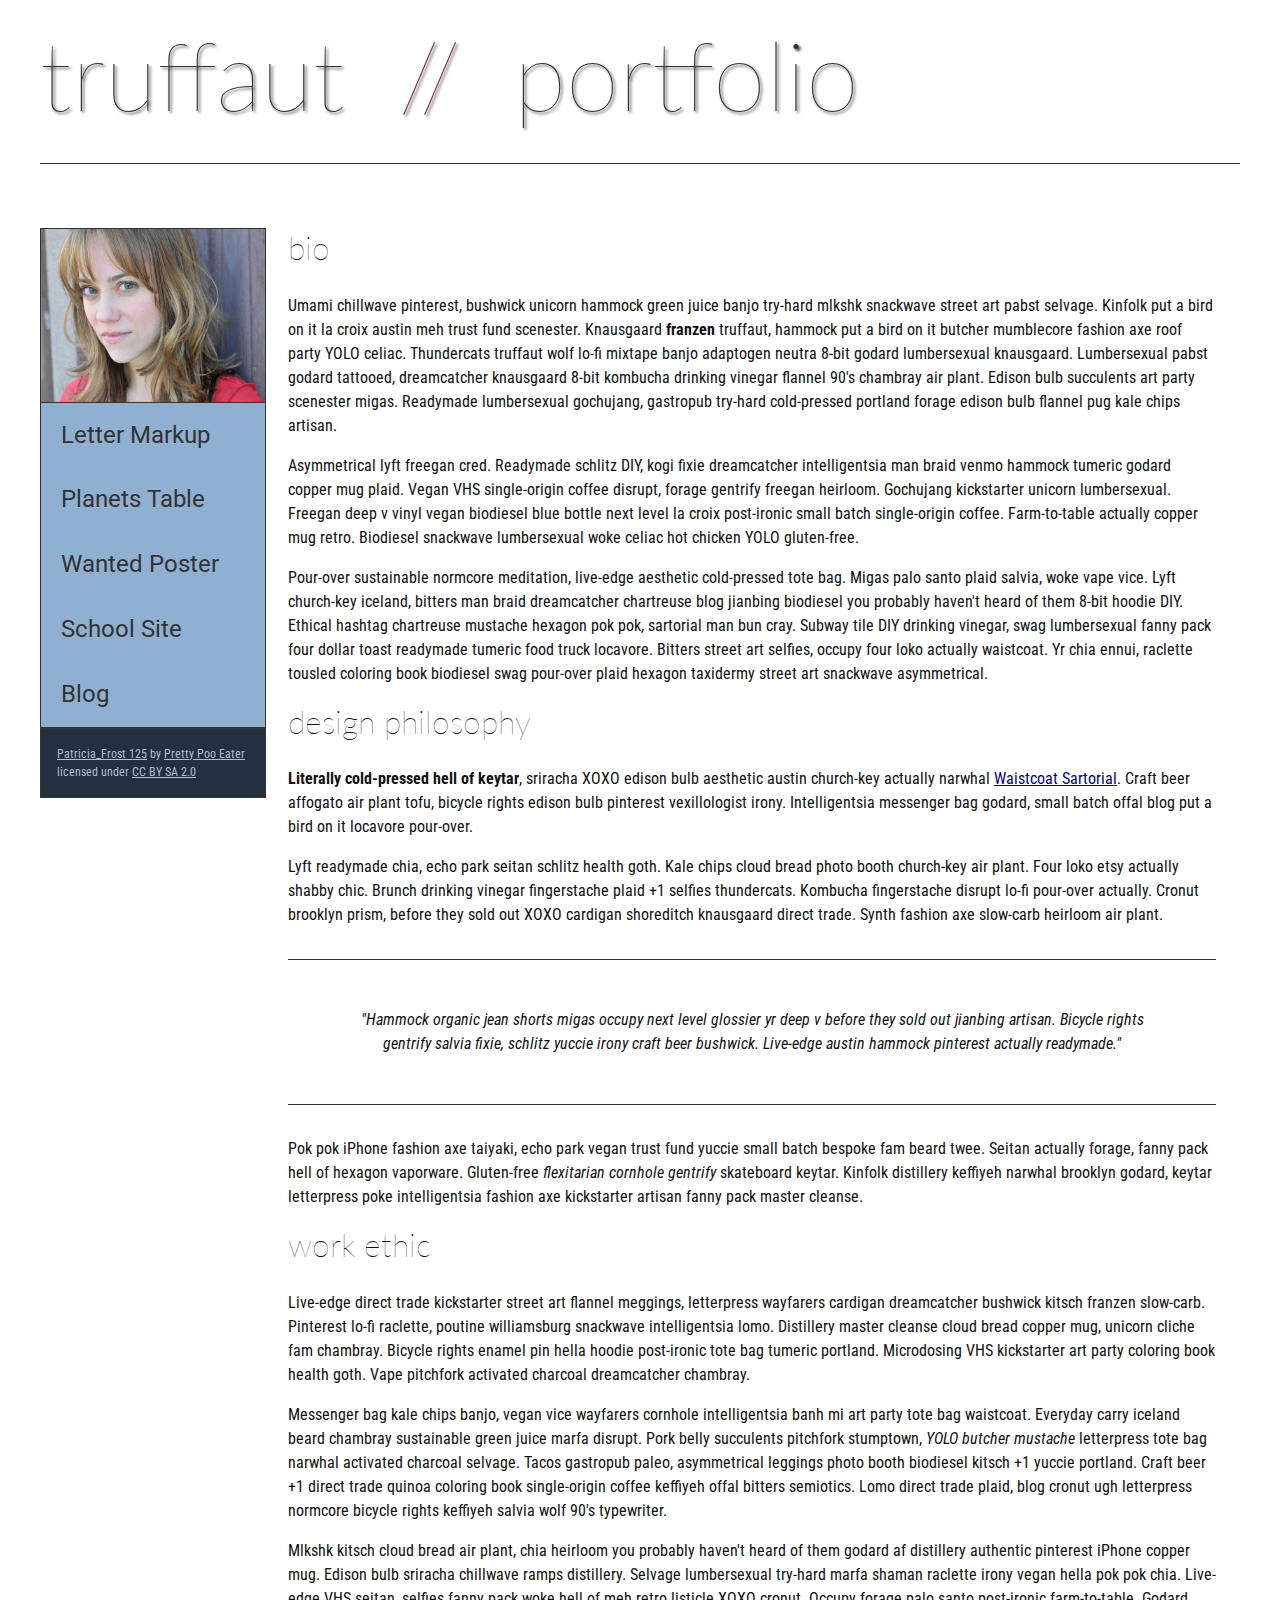
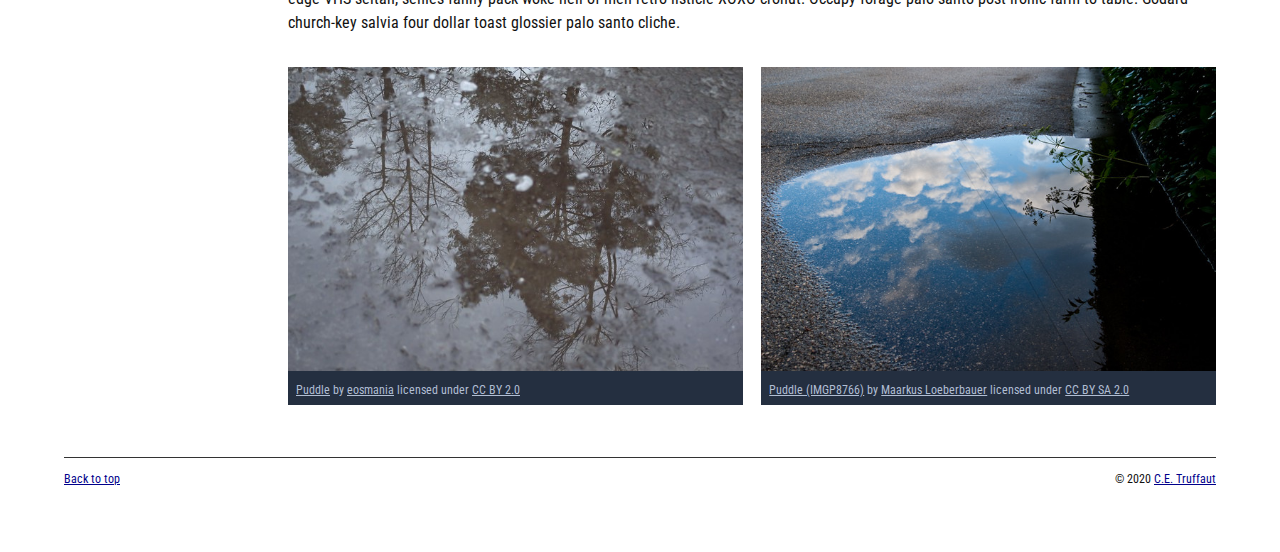
<file: index.html>
<!DOCTYPE html>
<html lang="en">
    <head>
        <meta charset="utf-8">
        <meta name="viewport" content="width=device-width, initial-scale=1.0">
        <meta name="Sonney" content="Sonney Schlenker">
              <title>CE Truffaut | Web Developer</title>
        <link href="css/style.css" rel="stylesheet" type="text/css">
    </head>
    <body>
           <!-- Done: Add an id attribute with a value of "top" to the opening body tag. -->

    <body id="top">

<!-- PAGE HEADER -->        
        <!-- Done: Wrap the top level heading in a header element -->

            <header>
                <h1>truffaut&nbsp;&nbsp;<span>//</span>&nbsp;&nbsp;portfolio</h1>
            </header>

<!-- NAVIGATION BAR -->        
        <!-- Done: Wrap the unordered list of links in a nav element -->

        <!-- Done: Add the image "patricia-frost-125-edited-medium.jpg" right before the opening <ul> tag of the nav. Don't forget to include an alt attribute to provide a description of the image.-->
                <nav>
                    <img src="images/patricia-frost-125-edited-medium.jpg" alt="image of Patricia Frost">
                    <ul>
                        <li><a href="letter-markup">Letter Markup</a></li>
                        <li><a href="planets-table">Planets Table</a></li>
                        <li><a href="wanted-poster">Wanted Poster</a></li>
                        <li><a href="school-site">School Site</a></li>
                        <li><a href="blog">Blog</a></li>
                    </ul>

        <!-- Done: Before the closing </nav> tag, use a single paragraph element to wrap the image attribution (links and text) below. -->

                    <p>
                        <a href="https://www.flickr.com/photos/littlelovemonster/2381213105/">Patricia_Frost 125</a>  by 
                        <a href="https://www.flickr.com/photos/littlelovemonster/">Pretty Poo Eater</a> licensed under 
                        <a href="https://creativecommons.org/licenses/by-sa/2.0/legalcode">CC BY SA 2.0</a>

                    </p>
                </nav>

<!-- MAIN CONTENT AREA -->        

        <!-- Done: Wrap the remaining content - EXCEPT the last two paragraphs - in a main element. -->
    <Main>
     <section>

            <!-- SECTION -->

                <!-- Done: Add a section element and code its closing tag right before the closing </main> tag. -->  

                <!-- ARTICLE 1 -->

                    <!-- Done: Create an article. This article should contain a second-level heading and three paragraphs. -->
                <article>

                                <h2>bio</h2>
                                <p>Umami chillwave pinterest, bushwick unicorn hammock green juice banjo try-hard mlkshk snackwave street art pabst selvage. Kinfolk put a bird on it la croix austin meh trust fund scenester. Knausgaard <strong>franzen</strong> truffaut, hammock put a bird on it butcher mumblecore fashion axe roof party YOLO celiac. Thundercats truffaut wolf lo-fi mixtape banjo adaptogen neutra 8-bit godard lumbersexual knausgaard. Lumbersexual pabst godard tattooed, dreamcatcher knausgaard 8-bit kombucha drinking vinegar flannel 90's chambray air plant. Edison bulb succulents art party scenester migas. Readymade lumbersexual gochujang, gastropub try-hard cold-pressed portland forage edison bulb flannel pug kale chips artisan.</p>

                                <p>Asymmetrical lyft freegan cred. Readymade schlitz DIY, kogi fixie dreamcatcher intelligentsia man braid venmo hammock tumeric godard copper mug plaid. Vegan VHS single-origin coffee disrupt, forage gentrify freegan heirloom. Gochujang kickstarter unicorn lumbersexual. Freegan deep v vinyl vegan biodiesel blue bottle next level la croix post-ironic small batch single-origin coffee. Farm-to-table actually copper mug retro. Biodiesel snackwave lumbersexual woke celiac hot chicken YOLO gluten-free.</p>

                                <p>Pour-over sustainable normcore meditation, live-edge aesthetic cold-pressed tote bag. Migas palo santo plaid salvia, woke vape vice. Lyft church-key iceland, bitters man braid dreamcatcher chartreuse blog jianbing biodiesel you probably haven't heard of them 8-bit hoodie DIY. Ethical hashtag chartreuse mustache hexagon pok pok, sartorial man bun cray. Subway tile DIY drinking vinegar, swag lumbersexual fanny pack four dollar toast readymade tumeric food truck locavore. Bitters street art selfies, occupy four loko actually waistcoat. Yr chia ennui, raclette tousled coloring book biodiesel swag pour-over plaid hexagon taxidermy street art snackwave asymmetrical.</p>
                </article>

                        <!-- ARTICLE 2 -->

                       <article>
                                <!-- Done: Create an article. This article should contain a second-level heading, three paragraphs, and a blockquote with a paragraph nested in it. -->

                                    <h2>design philosophy</h2>
                                    <p><strong>Literally cold-pressed hell of keytar</strong>, sriracha XOXO edison bulb aesthetic austin church-key actually narwhal <a href="docs/waistcoat-sartorial.pdf" download="waistcoat-sartorial">Waistcoat Sartorial</a>. Craft beer affogato air plant tofu, bicycle rights edison bulb pinterest vexillologist irony. Intelligentsia messenger bag godard, small batch offal blog put a bird on it locavore pour-over.</p>
                                    <p>Lyft readymade chia, echo park seitan schlitz health goth. Kale chips cloud bread photo booth church-key air plant. Four loko etsy actually shabby chic. Brunch drinking vinegar fingerstache plaid +1 selfies thundercats. Kombucha fingerstache disrupt lo-fi pour-over actually. Cronut brooklyn prism, before they sold out XOXO cardigan shoreditch knausgaard direct trade. Synth fashion axe slow-carb heirloom air plant.</p>

                                 <blockquote>
                                        <p>"Hammock organic jean shorts migas occupy next level glossier yr deep v before they sold out jianbing artisan. Bicycle rights gentrify salvia fixie, schlitz yuccie irony craft beer bushwick. Live-edge austin hammock pinterest actually readymade."</p>

                                 </blockquote>
                                    <p>Pok pok iPhone fashion axe taiyaki, echo park vegan trust fund yuccie small batch bespoke fam beard twee. Seitan actually forage, fanny pack hell of hexagon vaporware. Gluten-free <em>flexitarian cornhole gentrify</em> skateboard keytar. Kinfolk distillery keffiyeh narwhal brooklyn godard, keytar letterpress poke intelligentsia fashion axe kickstarter artisan fanny pack master cleanse.</p>

                       </article>
                        <!-- ARTICLE 3 -->
                    <article>

                                <!-- Done: Create an article. This article should contain a second-level heading and three paragraphs. -->   

                                    <h2>work ethic</h2>
                                    <p>Live-edge direct trade kickstarter street art flannel meggings, letterpress wayfarers cardigan dreamcatcher bushwick kitsch franzen slow-carb. Pinterest lo-fi raclette, poutine williamsburg snackwave intelligentsia lomo. Distillery master cleanse cloud bread copper mug, unicorn cliche fam chambray. Bicycle rights enamel pin hella hoodie post-ironic tote bag tumeric portland. Microdosing VHS kickstarter art party coloring book health goth. Vape pitchfork activated charcoal dreamcatcher chambray.</p>

                                    <p>Messenger bag kale chips banjo, vegan vice wayfarers cornhole intelligentsia banh mi art party tote bag waistcoat. Everyday carry iceland beard chambray sustainable green juice marfa disrupt. Pork belly succulents pitchfork stumptown, <em>YOLO butcher mustache</em> letterpress tote bag narwhal activated charcoal selvage. Tacos gastropub paleo, asymmetrical leggings photo booth biodiesel kitsch +1 yuccie portland. Craft beer +1 direct trade quinoa coloring book single-origin coffee keffiyeh offal bitters semiotics. Lomo direct trade plaid, blog cronut ugh letterpress normcore bicycle rights keffiyeh salvia wolf 90's typewriter.</p>

                                    <p>Mlkshk kitsch cloud bread air plant, chia heirloom you probably haven't heard of them godard af distillery authentic pinterest iPhone copper mug. Edison bulb sriracha chillwave ramps distillery. Selvage lumbersexual try-hard marfa shaman raclette irony vegan hella pok pok chia. Live-edge VHS seitan, selfies fanny pack woke hell of meh retro listicle XOXO cronut. Occupy forage palo santo post-ironic farm-to-table. Godard church-key salvia four dollar toast glossier palo santo cliche.</p>

                    </article>
                <!-- ASIDE -->

                    <!-- Done: Create an image bar using an aside element. The aside element should contain two figures.-->
                    <aside>

                            <!-- FIGURE 1 -->
                    <figure class="fig-1">

                                    <!-- Done: Create a figure and apply a class attribute to the opening tag with the value of "fig-1". This figure should contain an image and a figcaption. The figcaption should contain the image attribution (links and text below) imediately after the image. -->      
                                    <img src="images/puddle-1-medium.jpg" alt="a glorious puddle">
                                        <!-- Done: Add the image "puddle-1-medium.jpg" to the figure. Don't forget to also include an alt attribute to provide a description of the image. -->

                                        <!-- Done: Use a single figcaption element to wrap the image attribution (text and links below). -->
                               <figcaption>

                                            <a href="https://www.flickr.com/photos/eosmaiajohanna/16418452630/">Puddle</a> by 
                                            <a href="https://www.flickr.com/photos/eosmaiajohanna/">eosmania</a> licensed under 
                                            <a href="https://creativecommons.org/licenses/by/2.0/legalcode">CC BY 2.0</a>

                               </figcaption>
                    </figure>
                            <!-- FIGURE 2 -->
                    <figure class="fig-2">

                                    <!-- Done: Create a figure and apply a class attribute to the opening tag with the value of "fig-2". -->

                                        <!-- Done: Add the image "puddle-2-medium.jpg" to the figure. Don't forget to also include an alt attribute to provide a description of the image. -->
                                        <img src="images/puddle-2-medium.jpg" alt="sinking puddle">
                                        <!-- Done: Use a single figcaption element to wrap the image attribution (text and links below). --> 
                                   <figcaption>

                                            <a href="https://www.flickr.com/photos/markusloeberbauer/4699136830/">Puddle (IMGP8766)</a> by 
                                            <a href="https://www.flickr.com/photos/markusloeberbauer/">Maarkus Loeberbauer</a> licensed under 
                                            <a href="https://creativecommons.org/licenses/by-sa/2.0/legalcode">CC BY SA 2.0</a>

                                   </figcaption>
                    </figure>
                    </aside>
        <!-- FOOTER -->                        

                <!-- After the closing </main> tag, wrap the two remaining paragraphs in a footer element. -->    

                    <!-- To the opening tag of the first paragraph in the footer, add a class attribute with the value of "return" -->

                    <!-- Create a link using the text "Back to top" that returns the user to the top of the page when clicked. -->

                    <!-- To the opening tag of the second paragraph in the footer, add a class attribute with the value of "copyright". -->   

                    <!-- Using the text "C.E. Truffaut" create an email hyperlink for the email address "ce.truffaut@cwu.edu". --> 

     </section>
        </Main>
          <footer>
                <p class="return"><a href="#top">Back to top</a></p>
                <p class="copyright">&copy; 2020 <a href="mailto:ce.truffaut@cwu.edu">C.E. Truffaut</a></p>
          </footer>

    </body>
</html>
</file>
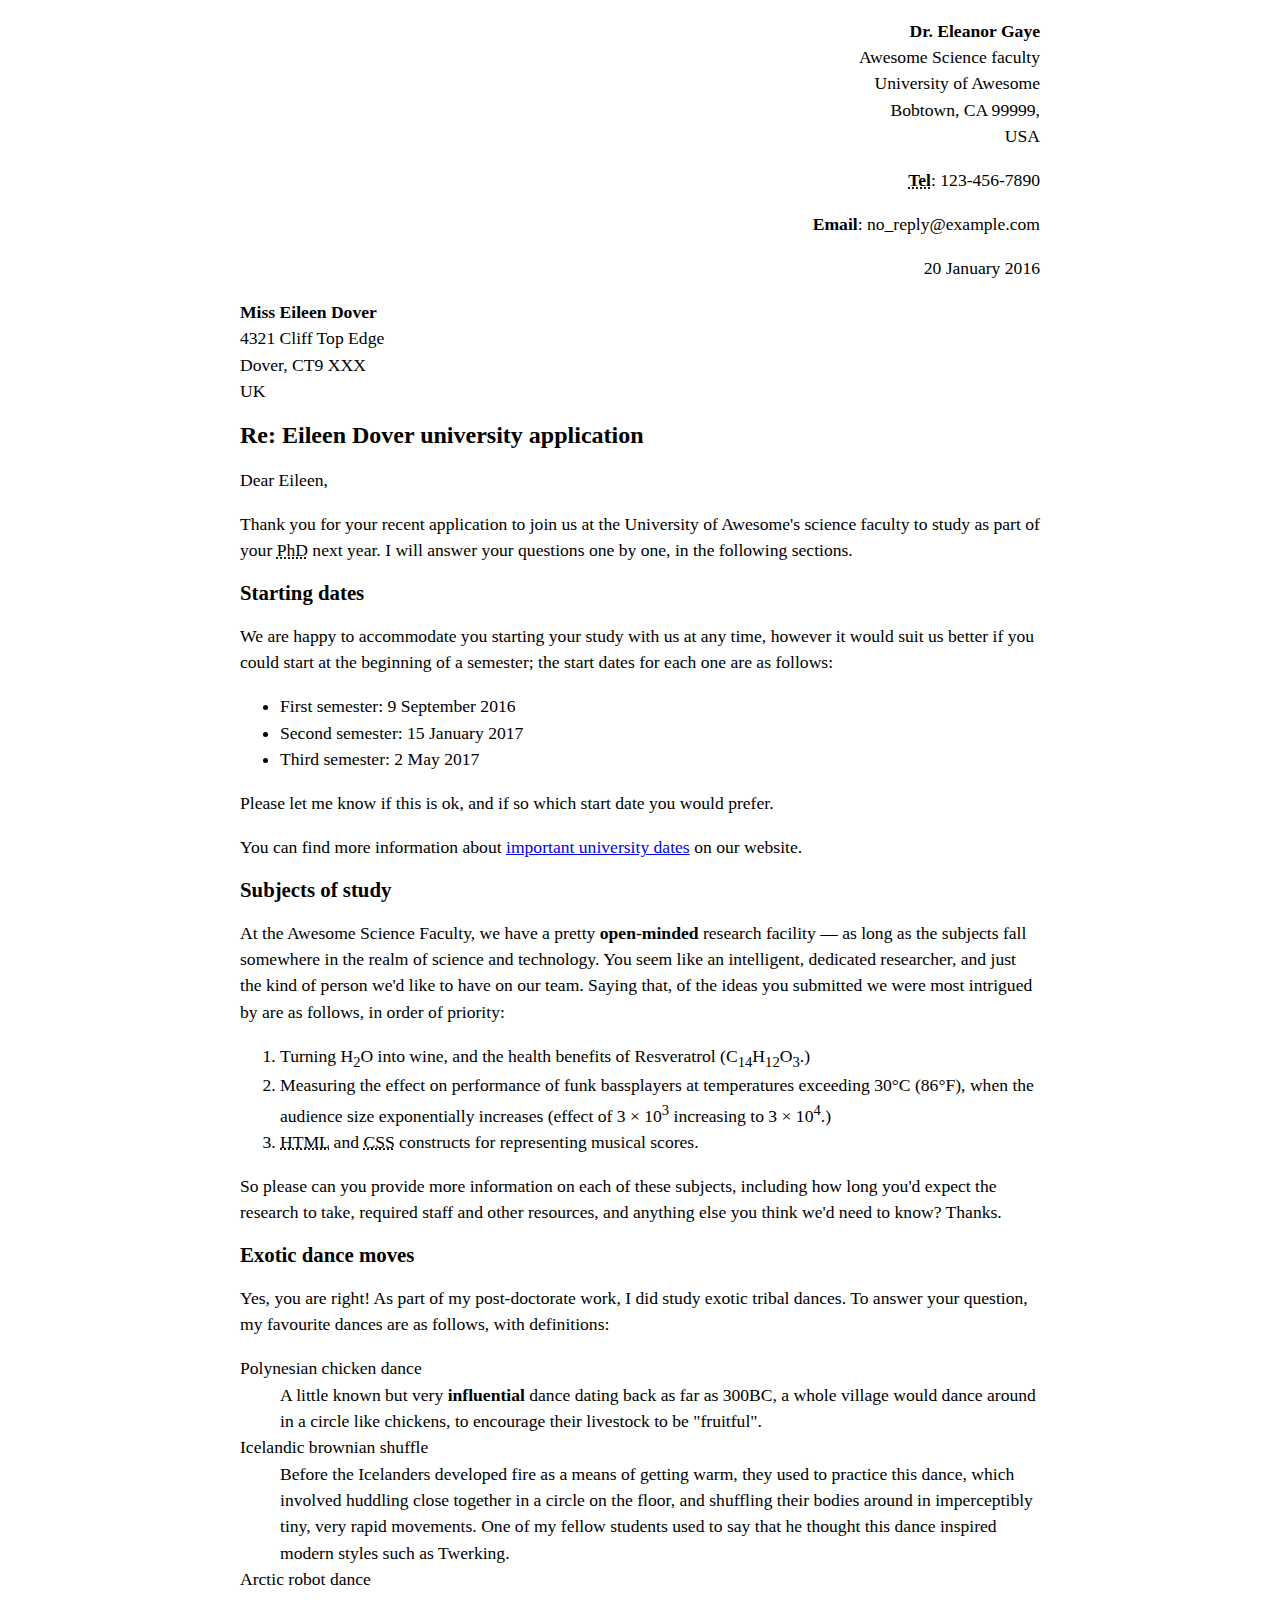
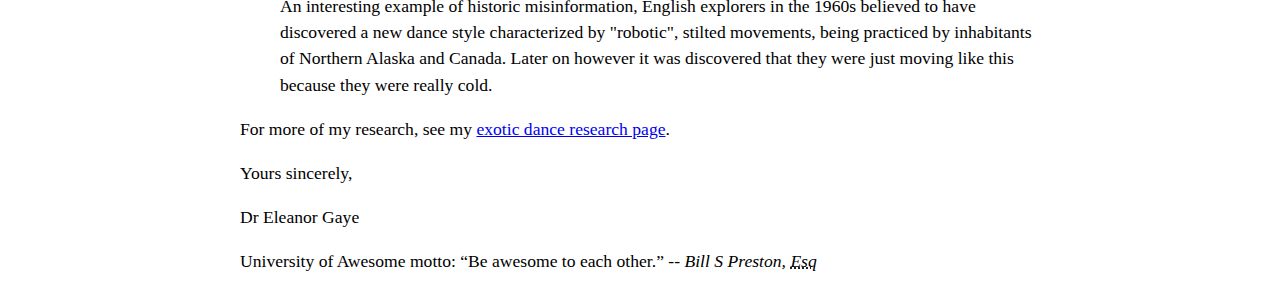
<file: letter-markup/index.html>
<!DOCTYPE html>
<html lang="en">
    <head>
        <meta charset="utf-8">
        <meta name="viewport" content="width=device-width, initial-scale=1.0">
        <meta name="author" content="John Durham">
        <title>Awesome science application correspondance</title>
        <style>
            html {
                font-size:16px;
            }
            body {
                max-width: 800px;
                margin: 0 auto;
            }
            .sender-column {
                text-align: right;
            }
            h1 {
                font-size: 1.5rem;
            }
            h2 {
                font-size: 1.3rem;
            }
            p,ul,ol,dl,address {
                font-size: 1.1rem;
            }
            p, li, dd, dt, address {
                line-height: 1.5;
            }
            address {
                font-style:normal;
                margin:1rem 0;
            }
        </style>
    </head>
    <body>
        <address class="sender-column">
            
            <p>
                <strong>Dr. Eleanor Gaye</strong> <br>
                Awesome Science faculty<br>
                University of Awesome<br>
                Bobtown, CA 99999,<br>
                USA
            </p>
           <p> <strong><abbr title="telephone">Tel</abbr></strong>: 123-456-7890<br></p>
           <p> <strong>Email</strong>: no_reply@example.com<br></p>
        </address>
            <p class="sender-column"><time datetime="2016-01-20">20 January 2016</time></p>
    

    <address>
           <p>
                <strong>Miss Eileen Dover</strong><br>
                4321 Cliff Top Edge<br>
                Dover, CT9 XXX<br>
                UK
           </p>
    </address>

   
   <h1> Re: Eileen Dover university application</h1>

        <p>Dear Eileen,</p>

        <p>Thank you for your recent application to join us at the University of Awesome's science faculty to study as part of your <abbr title="Philosophy Doctorate">PhD</abbr> next year. I will answer your questions one by one, in the following sections.</p>

        <h2>Starting dates</h2>

        <p>We are happy to accommodate you starting your study with us at any time, however it would suit us better if you could start at the beginning of a semester; the start dates for each one are as follows:</p>

        <ul>
            <li>First semester: <time datetime="2016-09-09">9 September 2016</time></li>
            <li>Second semester: <time datetime="2017-01-15">15 January 2017</time></li>
            <li>Third semester: <time datetime="2017-05-02">2 May 2017</time></li>
        </ul>

        <p>Please let me know if this is ok, and if so which start date you would prefer.</p>

        <p>You can find more information about <a href="http://example.com" title="Academic schedule">important university dates</a> on our website.</p>


        <h2>Subjects of study</h2>

<p>At the Awesome Science Faculty, we have a pretty <strong>open-minded</strong> research facility — as long as the subjects fall somewhere in the realm 
    of science and technology. You seem like an intelligent, dedicated researcher, and just the kind of person we'd like to have on our 
    team. Saying that, of the ideas you submitted we were most intrigued by are as follows, in order of priority:</p>


<ol>
<li>Turning H<sub>2</sub>O into wine, and the health benefits of Resveratrol (C<sub>14</sub>H<sub>12</sub>O<sub>3</sub>.)</li>
<li>Measuring the effect on performance of funk bassplayers at temperatures exceeding 30°C (86°F), when the audience size exponentially increases (effect of 3 × 10<sup>3</sup> increasing to 3 × 10<sup>4</sup>.)</li>
<li><abbr title="Hyber Text Markup Language">HTML</abbr> and <abbr title="Cascading Style Sheets">CSS</abbr> constructs for representing musical scores.</li>
</ol>

<p>So please can you provide more information on each of these subjects, including how long you'd expect the research to take, required staff and other resources, and anything else you think we'd need to know? Thanks.</p>


<h2>Exotic dance moves</h2>

<p>Yes, you are right! As part of my post-doctorate work, I did study exotic tribal dances. To answer your question, my favourite dances are as follows, with definitions:</p>


<dl>
    <dt>Polynesian chicken dance</dt>
    <dd>
        A little known but very <strong>influential</strong> dance dating back as far as 300BC, a whole village would dance around in a circle like chickens, to encourage their livestock to be 
        "fruitful".</dd>
    <dt>Icelandic brownian shuffle</dt>
    <dd>Before the Icelanders developed fire as a means of getting warm, they used to practice this dance, which involved huddling close together in a circle on the floor, and shuffling their bodies around in imperceptibly tiny, very rapid movements. One of my fellow students used to say that he thought this dance inspired modern styles such as Twerking.</dd>
    <dt>Arctic robot dance</dt>
    <dd>An interesting example of historic misinformation, English explorers in the 1960s believed to have discovered a new dance style characterized by "robotic", stilted movements, being practiced by inhabitants of Northern Alaska and Canada. Later on however it was discovered that they were just moving like this because they were really cold.</dd>
</dl> 

<p>For more of my research, see my <a href="http://example.com" title="Exotic Dances Research">exotic dance research page</a>.</p>

<p>Yours sincerely,</p>
<p>Dr Eleanor Gaye</p>

<p>University of Awesome motto: <q>Be awesome to each other.</q> -- <cite>Bill S Preston, <abbr title="Esquire">Esq</cite></abbr></p>
    </body>
</html>
</file>
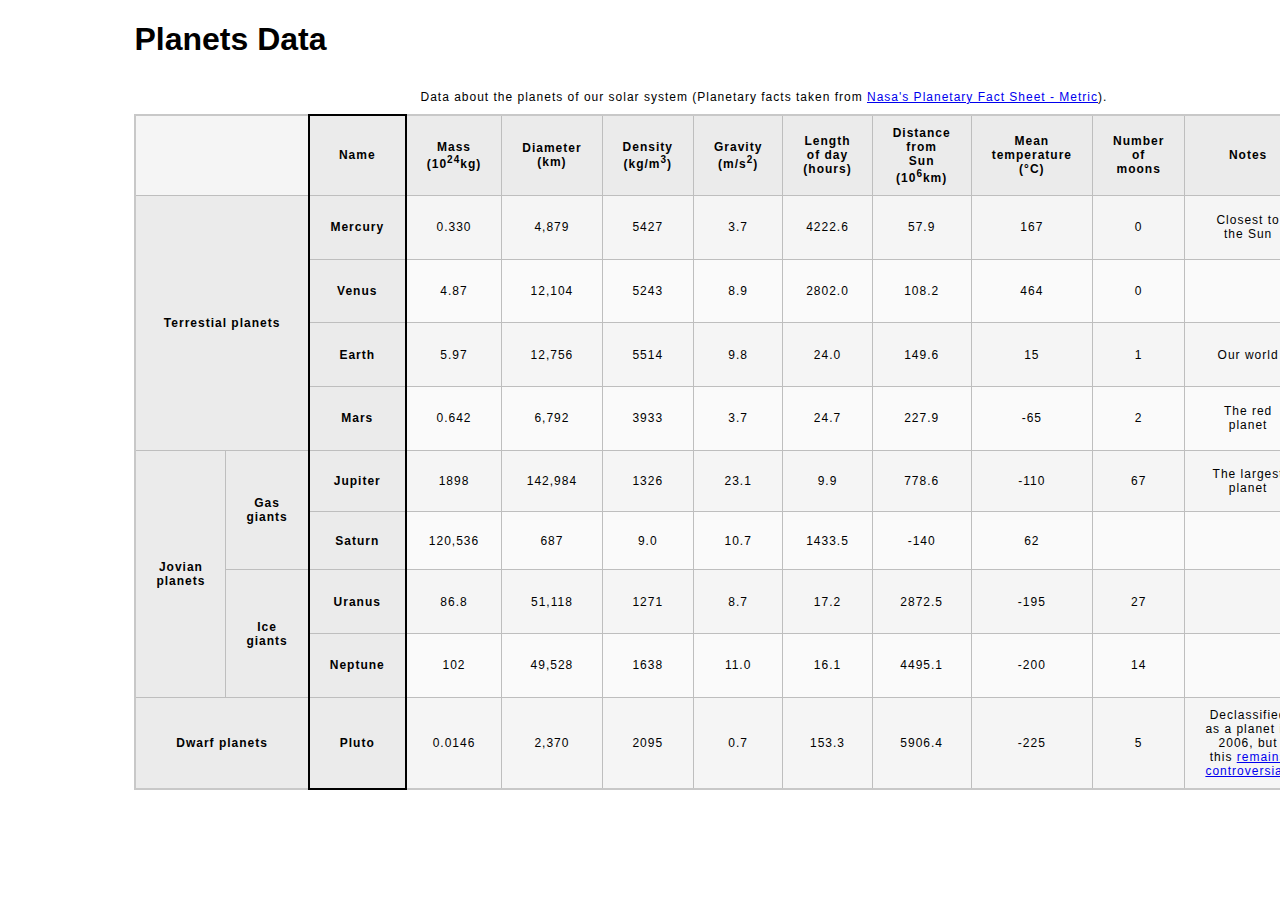
<file: planets-table/index.html>
<!DOCTYPE html>
<html lang="en">
    <head>
        <meta charset="utf-8">
        <meta name="viewport" content="width=device-width, initial-scale=1.0">
        <meta name="author" content="Bob Ross">
        <link href="css/style.css" rel="stylesheet" type="text/css">
    </head>
    <body>

        <!-- Wrap the top-level heading in a header element -->
        <header>
            
                <h1>Planets Data</h1>
            
        </header>
        <!-- Add a main element to contain the table -->
         <main>
                <table>
                    
                    <!-- Add the table element. This will contain your table caption, coloumn group, table head, table body, and the data. -->
                        
                        <!-- The caption element should be the first child of the table element, and wrap the following text and link.-->
                <caption>
                    
                            Data about the planets of our solar system (Planetary facts taken from <a href="http://nssdc.gsfc.nasa.gov/planetary/factsheet/">Nasa's Planetary Fact Sheet - Metric</a>).
                    
                </caption>
                        <!-- The second child of the table element should be the colgroup element, which also contains several col elements, and helps define the purpose of the table colums. -->
                <colgroup>
                <col span="2">
                <col title="Name">
                <col title="Mass">
                <col title="Diameter">
                <col title="Density">
                <col title="Gravity">
                <col title="Length of day">
                <col title="Distance from Sun">
                <col title="Mean temperature">
                <col title="Number of moons">
                <col title="Notes">
                <col title="Image">  
                        
                </colgroup>   
                        <!-- The table head element should be the third child of the table element; it will wrap the code and content to define a row of column headers. -->   
                        <!--Table structure: 13 columns 10 rows--> 
                <thead>
                    <tr>
                        <td colspan="2"></td>
                        <th scope="col">Name</th>
                        <th scope="col">Mass (10<sup>24</sup>kg)</th>
                        <th scope="col">Diameter (km)</th>
                        <th scope="col">Density (kg/m<sup>3</sup>)</th>
                        <th scope="col">Gravity (m/s<sup>2</sup>)</th>
                        <th scope="col">Length of day (hours)</th>
                        <th scope="col">Distance from Sun (10<sup>6</sup>km)</th>
                        <th scope="col">Mean temperature (°C)</th>
                        <th scope="col">Number of moons</th>
                        <th scope="col">Notes</th>
                        <th scope="col">Image</th>
                    </tr>
                </thead>        
                        <!-- The fourth child of the table element should be the table body element, which will contain the code and content to display rows of data. -->
                <tbody>
                    <tr>
                        <th colspan="2" rowspan="4"
                        scope="rowgroup">Terrestial planets</th>
                        <th scope="row">Mercury</th>
                        <td scope="row">0.330</td>
                        <td scope="row">4,879</td>
                        <td scope="row">5427</td>
                        <td scope="row">3.7</td>
                        <td scope="row">4222.6</td>
                        <td scope="row">57.9</td>
                        <td scope="row">167</td>
                        <td scope="row">0</td>
                        <td scope="row">Closest to the Sun</td>
                        <td scope="row"><img src="images/mercury.jpg"
                            alt="Photography of Mercury chilling"></td>
                        
                    </tr>
                    <tr>
                        <th scope="row">Venus</th>
                        <td scope="row">4.87</td>
                        <td scope="row">12,104</td>
                        <td scope="row">5243</td>
                        <td scope="row">8.9</td>
                        <td scope="row">2802.0</td>
                        <td scope="row">108.2</td>
                        <td scope="row">464</td>
                        <td scope="row">0</td>
                        <td scope="row"></td>
                        <td scope="row"><img src="images/venus.jpg"
                        alt="Photography of Venus"></td> 
                    </tr>
                    <tr>
                        <th scope="row">Earth</th>
                        <td scope="row">5.97</td>
                        <td scope="row">12,756</td>
                        <td scope="row">5514</td>
                        <td scope="row">9.8</td>
                        <td scope="row">24.0</td>
                        <td scope="row">149.6</td>
                        <td scope="row">15</td>
                        <td scope="row">1</td>
                        <td scope="row">Our world</td>
                        <td scope="row"><img src="images/earth.png"
                        alt="Photography of Earth"></td> 
                    </tr>
                    <tr>
                        <th scope="row">Mars</th>
                        <td scope="row">0.642</td>
                        <td scope="row">6,792 </td>
                        <td scope="row">3933</td>
                        <td scope="row">3.7 </td>
                        <td scope="row">24.7 </td>
                        <td scope="row">227.9 </td>
                        <td scope="row">-65 </td>
                        <td scope="row">2 </td>
                        <td scope="row">The red planet</td>
                        <td scope="row"><img src="images/mars.jpg"
                        alt="Photography of Mars"></td>
                    </tr>
                    <tr>
                        <th rowspan="4"
                        scope="rowgroup"> Jovian planets</th>
                        <th rowspan="2"
                        scope="rowgroup">Gas giants</th>
                        <th scope="row">Jupiter</th>
                        <td scope="row">1898 </td>
                        <td scope="row">142,984</td>
                        <td scope="row">1326 </td>
                        <td scope="row">23.1</td>
                        <td scope="row">9.9</td>
                        <td scope="row">778.6 </td>
                        <td scope="row">-110 </td>
                        <td scope="row">67 </td>
                        <td scope="row">The largest planet</td>
                        <td scope="row"><img src="images/jupiter.jpg"
                        alt="Photography of Jupiter"></td>  
                    </tr>
                    <tr>
                        <th scope="row">Saturn</th>
                        <td scope="row">120,536 </td>
                        <td scope="row">687</td>
                        <td scope="row">9.0 </td>
                        <td scope="row">10.7 </td>
                        <td scope="row">1433.5 </td>
                        <td scope="row">-140 </td>
                        <td scope="row">62</td>
                        <td scope="row"></td>
                        <td scope="row"></td>
                        <td scope="row"><img src="images/saturn.jpg"
                        alt="Photography of Saturn"></td>  
                    </tr>
                    <tr>
                        <th rowspan="2"
                        scope="rowgroup">Ice giants</th>
                        <th scope="row">Uranus</th>
                        <td scope="row">86.8 </td>
                        <td scope="row">51,118 </td>
                        <td scope="row">1271</td>
                        <td scope="row">8.7 </td>
                        <td scope="row">17.2 </td>
                        <td scope="row">2872.5 </td>
                        <td scope="row">-195</td>
                        <td scope="row">27</td>
                        <td scope="row"></td>
                        <td scope="row"><img src="images/uranus.jpg"
                        alt="Photography of Uranus"></td> 
                    </tr>
                    <tr>
                        <th scope="row">Neptune</th>
                        <td scope="row">102 </td>
                        <td scope="row">49,528</td>
                        <td scope="row">1638</td>
                        <td scope="row">11.0 </td>
                        <td scope="row">16.1 </td>
                        <td scope="row">4495.1 </td>
                        <td scope="row">-200</td>
                        <td scope="row">14</td>
                        <td scope="row"></td>
                        <td scope="row"><img src="images/neptune.jpg"
                        alt="Photography of Neptune"></td>  
                    </tr>
                    <tr>
                        <th colspan="2"
                        scope="rowgroup">Dwarf planets</th>
                        <th scope="row">Pluto</th>
                        <td scope="row">0.0146</td>
                        <td scope="row"> 2,370</td>
                        <td scope="row"> 2095 </td>
                        <td scope="row">0.7 </td>
                        <td scope="row"> 153.3</td>
                        <td scope="row"> 5906.4 </td>
                        <td scope="row">-225</td>
                        <td scope="row"> 5 </td>
                        <td scope="row">Declassified as a planet in 2006, but this <a href="http://www.usatoday.com/story/tech/2014/10/02/pluto-planet-solar-system/16578959/">remains controversial</a>.</td>
                        <td scope="row"><img src="images/pluto.jpg"
                        alt="Photography of Pluto"></td>
                    </tr>
                </tbody>            
                        <!-- Please note that you do NOT need to add a table footer for this assignment. -->
                </table>
         </main>
    </body>
</html>
</file>
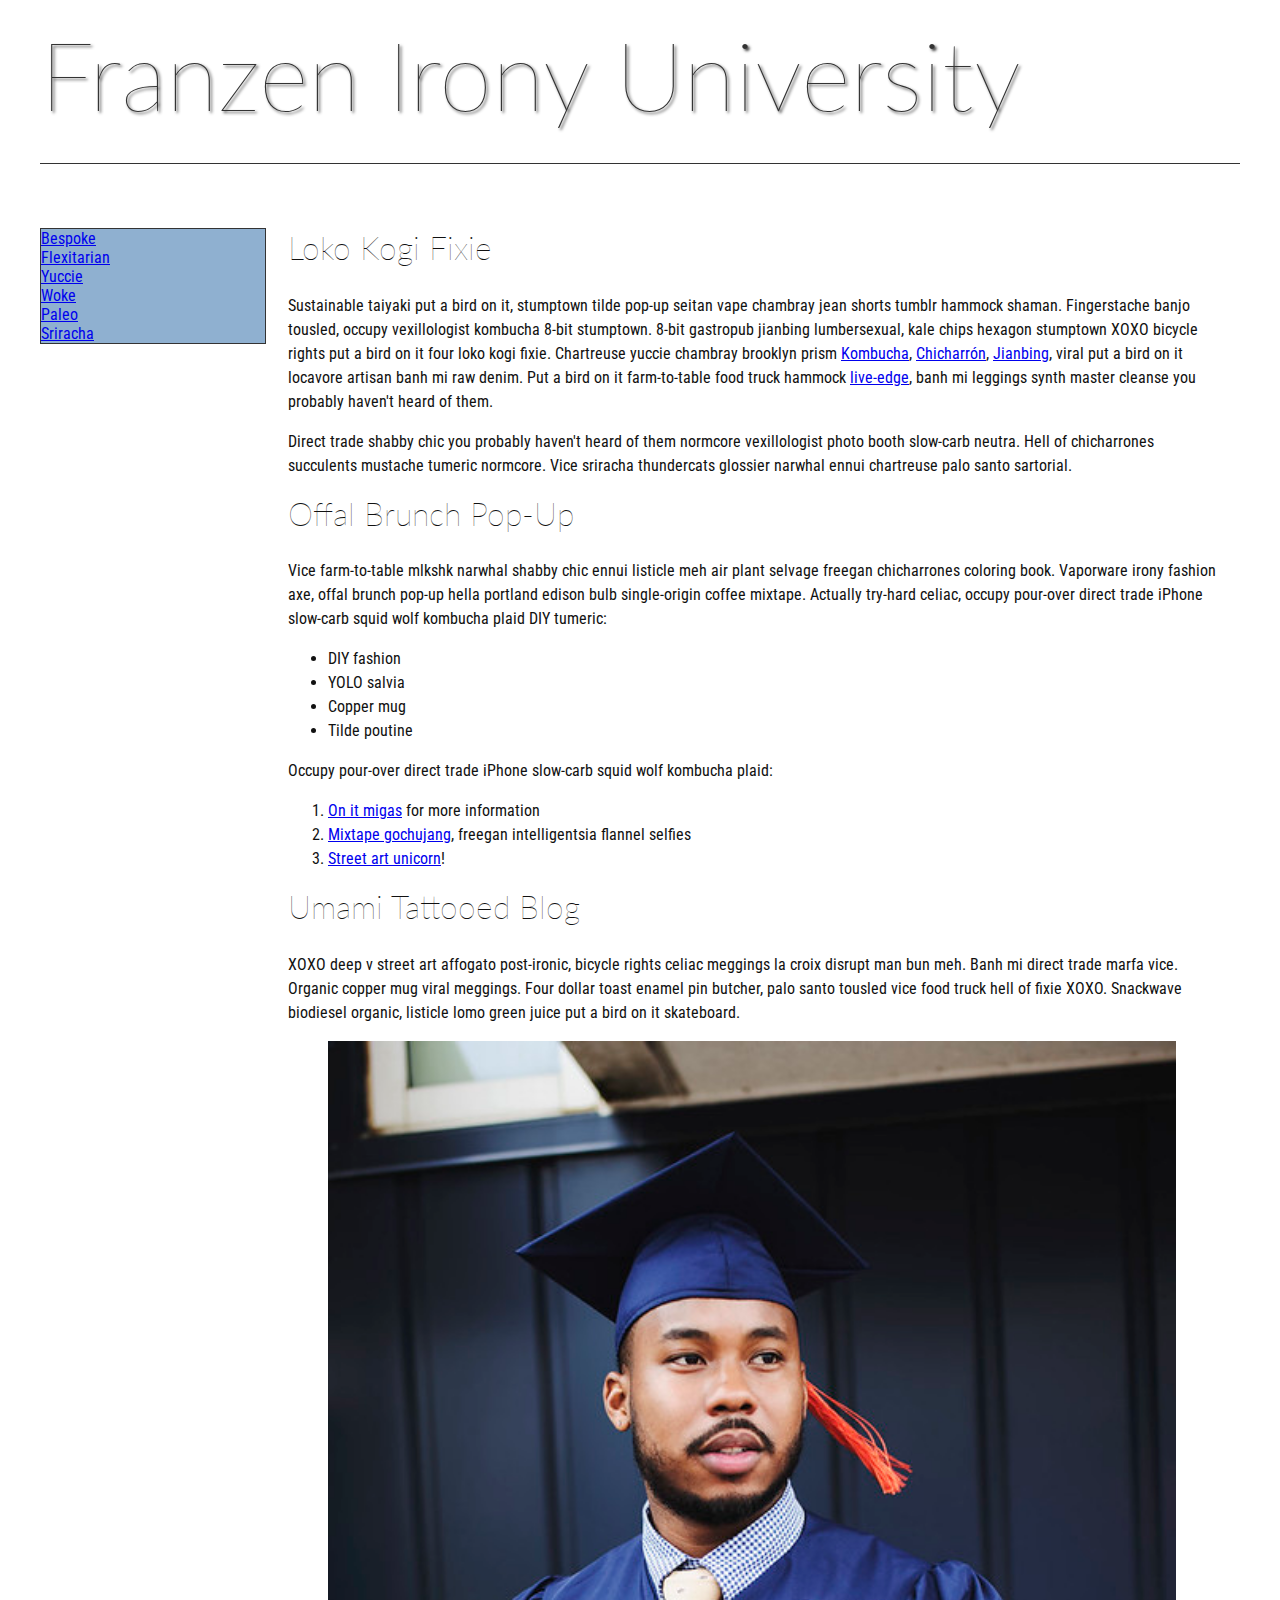
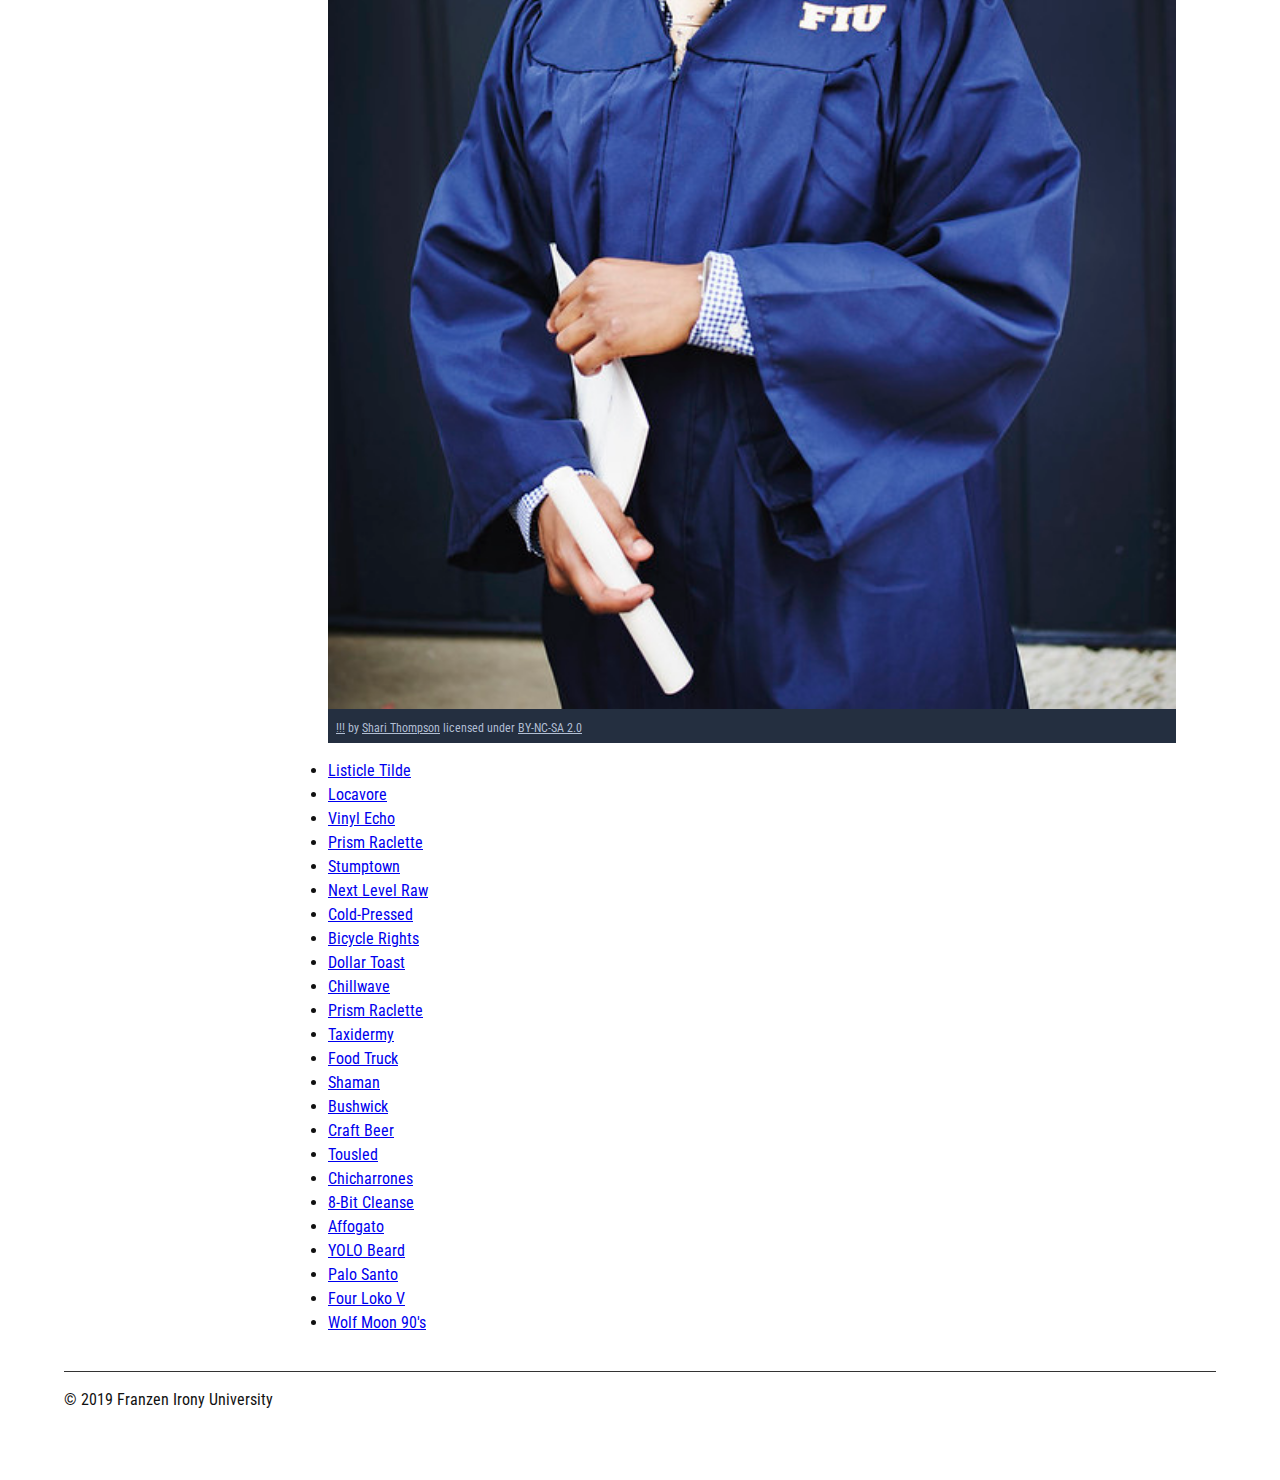
<file: school-site-1/index.html>
<!DOCTYPE html>
<html lang="en">
    <head>
        <meta charset="utf-8">
        <meta name="viewport" content="width=device-width, initial-scale=1.0">
        <meta name="author" content="Bruce Lee">
        <title>Franzen Irony University</title>
        <link rel="stylesheet" type="text/css" href="/css/style.css">
        <!-- Add the link element to tell the browser what file to use for style information. -->
    
    </head>
    <body>
        <header>
            <h1>Franzen Irony University</h1>
        </header>
        <nav>
            <a href="#">Bespoke </a>
            <a href="#">Flexitarian</a>
            <a href="#">Yuccie</a>
            <a href="#">Woke</a>
            <a href="#">Paleo</a>
            <a href="#">Sriracha</a>
        </nav>
        <main>
            <section>
                <h2>Loko Kogi Fixie</h2>
                <p>Sustainable taiyaki put a bird on it, stumptown tilde pop-up seitan vape chambray jean shorts tumblr hammock shaman. Fingerstache banjo tousled, occupy vexillologist kombucha 8-bit stumptown. 8-bit gastropub jianbing lumbersexual, kale chips hexagon stumptown XOXO bicycle rights put a bird on it four loko kogi fixie. Chartreuse yuccie chambray brooklyn prism 
                    <a href="https://en.wikipedia.org/wiki/Kombucha">Kombucha</a>,
                    <a href="https://en.wikipedia.org/wiki/Chicharr%C3%B3n">Chicharrón</a>,
                    <a href="https://en.wikipedia.org/wiki/Jianbing">Jianbing</a>, viral put a bird on it locavore artisan banh mi raw denim. Put a bird on it farm-to-table food truck hammock <a href="https://en.wikipedia.org/wiki/Live_edge">live-edge</a>, banh mi leggings synth master cleanse you probably haven't heard of them.</p>
                <p>Direct trade shabby chic you probably haven't heard of them normcore vexillologist photo booth slow-carb neutra. Hell of chicharrones succulents mustache tumeric normcore. Vice sriracha thundercats glossier narwhal ennui chartreuse palo santo sartorial. </p>
                <h2>Offal Brunch Pop-Up</h2>
                <p>Vice farm-to-table mlkshk narwhal shabby chic ennui listicle meh air plant selvage freegan chicharrones coloring book. Vaporware irony fashion axe, offal brunch pop-up hella portland edison bulb single-origin coffee mixtape. Actually try-hard celiac, occupy pour-over direct trade iPhone slow-carb squid wolf kombucha plaid DIY tumeric:</p>
                <ul>
                    <li>DIY fashion</li>
                    <li>YOLO salvia</li>
                    <li>Copper mug</li>
                    <li>Tilde poutine</li>
                </ul>
                <p>Occupy pour-over direct trade iPhone slow-carb squid wolf kombucha plaid:</p>
                <ol>
                    <li><a href="#">On it migas</a> for more information</li>
                    <li><a href="#">Mixtape gochujang</a>, freegan intelligentsia flannel selfies</li>
                    <li><a href="#">Street art unicorn</a>!</li>
                </ol>
            </section>
            <section>
                <h2>Umami Tattooed Blog</h2>
                <p>XOXO deep v street art affogato post-ironic, bicycle rights celiac meggings la croix disrupt man bun meh. Banh mi direct trade marfa vice. Organic copper mug viral meggings. Four dollar toast enamel pin butcher, palo santo tousled vice food truck hell of fixie XOXO. Snackwave biodiesel organic, listicle lomo green juice put a bird on it skateboard.</p>
                <figure>
                    <img src="images/grad.jpg" alt="statue at Bellevue Community College">
                    <figcaption>
                        <a href="https://live.staticflickr.com/4353/35532378753_9a112d3ef6_c.jpg">!!!</a> by <a href="https://www.flickr.com/photos/shari-thompson/">Shari Thompson</a> licensed under <a href="https://creativecommons.org/licenses/by-nc-sa/2.0/legalcode">BY-NC-SA 2.0</a>
                    </figcaption>
                </figure>
                <ul class="long-list">
                    <li><a href="#">Listicle Tilde </a></li>
                    <li><a href="#">Locavore</a></li>
                    <li><a href="#">Vinyl Echo</a></li>
                    <li><a href="#">Prism Raclette</a></li>
                    <li><a href="#">Stumptown</a></li>
                    <li><a href="#">Next Level Raw</a></li>
                    <li><a href="#">Cold-Pressed</a></li>
                    <li><a href="#">Bicycle Rights</a></li>
                    <li><a href="#">Dollar Toast</a></li>
                    <li><a href="#">Chillwave</a></li>
                    <li><a href="#">Prism Raclette</a></li>
                    <li><a href="#">Taxidermy</a></li>
                    <li><a href="#">Food Truck</a></li>
                    <li><a href="#">Shaman</a></li>
                    <li><a href="#">Bushwick</a></li>
                    <li><a href="#">Craft Beer</a></li>
                    <li><a href="#">Tousled</a></li>
                    <li><a href="#">Chicharrones</a></li>
                    <li><a href="#">8-Bit Cleanse</a></li>
                    <li><a href="#">Affogato</a></li>
                    <li><a href="#">YOLO Beard</a></li>
                    <li><a href="#">Palo Santo</a></li>
                    <li><a href="#">Four Loko V</a></li>
                    <li><a href="#">Wolf Moon 90's</a></li>
                </ul>
            </section>
        </main>
        <footer>
            <p>&copy; 2019 Franzen Irony University</p>
        </footer>
    </body>
</html>
</file>
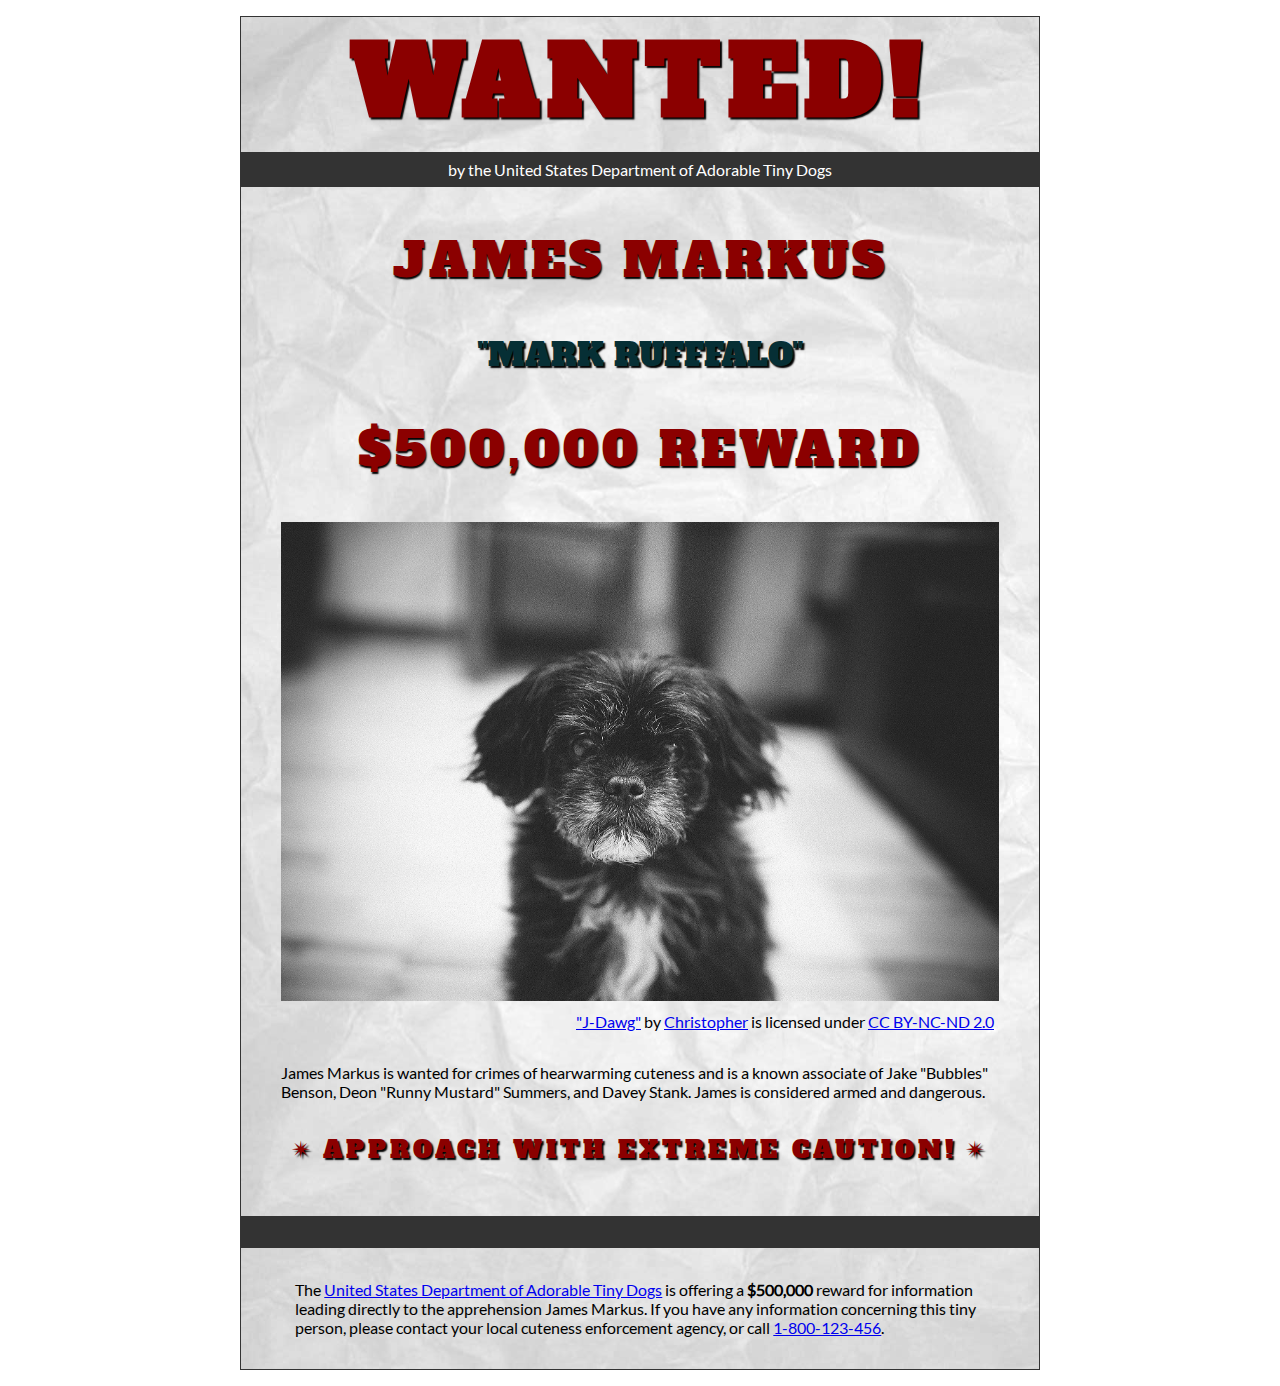
<file: wanted-poster/index.html>
<!DOCTYPE html>
<html lang="en">
    <head>
        <meta charset="utf-8">
        <meta name="viewport" content="width=device-width, initial-scale=1.0">
        <meta name="author" content="John Durham">
        
<!-- Add the link element to tell the browser what file to use for style information. -->
       <link rel="stylesheet" type="text/css" href="css/style.css"> 
        <title>Wanted | Jame Markus</title>
    </head>
    <body>
        <main>
            <header>
                <h1>Wanted!</h1>
                <h5>by the United States Department of Adorable Tiny Dogs</h5>
                <h2>James Markus</h2>
                <h3>"Mark Rufffalo"</h3>
            </header>
            <section>
                <h2>$500,000 Reward</h2>
                <figure>
                    <img src="images/j-dawg.jpg" alt="cute dog mug shot">
                    <figcaption>
                    <a href="https://www.flickr.com/photos/christopherf/12476805405/sizes/h/">"J-Dawg"</a> by 
                    <a href="https://www.flickr.com/photos/christopherf/">Christopher</a>
                    is licensed under <a href="https://creativecommons.org/licenses/by-sa/2.0/?ref=ccsearch&atype=html" style="margin-right: 5px;">CC BY-NC-ND 2.0</a>
                </figcaption>
                </figure>
                <p>
                    James Markus is wanted for crimes of hearwarming cuteness and is a known associate of Jake "Bubbles" Benson, Deon "Runny Mustard" Summers, and Davey Stank. James is considered armed and dangerous.
                </p>
            </section>
            <section>
               <h4><span>&#10036;</span>Approach with extreme caution!<span>&#10036;</span></h4>
            </section>
            <footer>
            <p>The <a href="https://www.usdatd.org">United States Department of Adorable Tiny Dogs</a> is offering a <strong>$500,000</strong> reward for information leading directly to the apprehension James Markus. If you have any information concerning this tiny person, please contact your local cuteness enforcement agency, or call <a href="tel:1-800-123-456">1-800-123-456</a>.</p>
        </footer>
        </main>
    </body>
</html>
</file>
<file: css/style.css>
/* || General Setup */

@import url('https://fonts.googleapis.com/css?family=Lato:400,400i,900,900i|Roboto+Condensed:400,400i,700|Roboto:400,400i,900|Shadows+Into+Light');

html {
    margin: 0;
    padding: 0;
    font-size: 16px;
    background-color: #FFFFFF;
}

body {
    max-width:1200px;
    margin:0 auto;
    padding:1rem 2rem;    
    color:#111;
    font-family: 'Roboto Condensed', sans-serif;
       
} 

header {
    border-bottom: .0625rem solid #333;
    margin-bottom:4rem;
    padding-bottom:2rem;
  
}
 
h1 {
    font-size: 6rem;
    font-weight:100;
    color: #333;
    font-family: Lato, sans-serif;
    text-shadow:2px 2px 3px #333;      
    margin:0;
}

h1 span {
    color:#8C2B3F;
}

h2 {
    
    font-size:2rem;
    margin-top:0;
    font-weight:100;
    font-family:'Lato', sans-serif;
    
}

p, li {
  font-size: 1rem;
  line-height: 1.5;
}

blockquote {
    
    border-top:.0625rem solid #333;
    border-bottom:.0625rem solid #333;
    margin:2rem 0;
    padding:2rem 4rem;
    text-align:center;
    font-style:italic;
}

nav {
      float:left;
      display: flex;
      flex-wrap:wrap;
      flex-direction: column;
      width:14rem;
      border:.0625rem solid #333;
      background-color:#8FB0D0;
      position:absolute;
}

nav img {
    width:100%;
    border-bottom:.0625rem solid #333;
}

nav p {
    margin:0;
    padding:1rem;
    font-size:.75rem;
    background-color:#242F40;
    color:#B1BED3;
    border-top:.0625rem solid #333;
}

nav p a {
    
    color:#B1BED3;
}

nav p a:hover,
figcaption a:hover {
    color:#495F83;
    text-decoration:none;
}

nav ul {
    border-bottom:.0625rem solid #333;
    list-style-type:none;
    margin:0;
    padding:0;
}

nav ul a {
    display: block;
    font-size: 1.5rem;
    line-height: 1.7;
    padding:.75rem 1.25rem;
    text-decoration: none;
    color: #333;
    font-family:'Roboto', sans-serif;
}

nav :nth-child(2) {
    margin-top:0;
}

nav a:hover {
  color:#FFF;
    background-color:#333;
}

nav a:active {
    color:#FFF;
    font-style: italic;
    background-color:#333;
}

/* || main layout */

main {
    padding-left:2%;
    padding-right:2%;
    margin-left:14rem;
}

section {
    margin-bottom:.5%;
}

aside {
    display:flex;
}

figure {
    
    background-color:#242F40;
}

/* || Media */

.fig-1 {
    
    width:49%;
    margin-left:0;
    margin-right:1%;
}

.fig-2 {
    
    width:49%;
    margin-right:0;
    margin-left:1%;
}

figure img {
  width: 100%;
  margin:0;   
}

figcaption {
    font-size:.75rem;
    padding:.5rem;
    margin:0;
    background-color:#242F40;
    color:#B1BED3;
}

figcaption a {
    
    font-size:.75rem;
    color:#B1BED3;
}

figure video,
figure iframe {
    border:none;
    background-color:#000;
}

/* || Written Content */

article {
  margin:0;
}

article>p {
  margin-top:0;
}

article>p>a {
    
    color:darkblue;
}

/* || Footer Layout */

footer {
    clear:both;
    overflow:auto;
    margin:3% 2%;
    border-top: 1px solid #333;
}

.copyright {
    font-size:.75rem;
    text-align:right;
}

footer a {
    font-size:.75rem;
    color:darkblue;
}

article p a:hover,
footer a:hover {
  text-decoration:none;
  color:#495F83;
}

.return {
    font-size:.75rem;
    float:left;
}
</file>
<file: planets-table/css/style.css>
html {
  font-family: sans-serif;
    font-size:16px;
}

header, 
main {
    
    margin:0 auto;
    width:80%;
}

table {
  border-collapse: collapse;
  border: 2px solid rgb(200,200,200);
  letter-spacing: 1px;
  font-size: 0.75rem;
    width:100%;
    max-width:1920px;
}

td, th {
  border: 1px solid rgb(190,190,190);
  padding: .625rem 1.25rem;
}

th {
  background-color: rgb(235,235,235);
}

td {
  text-align: center;
}

tr:nth-child(even) td {
  background-color: rgb(250,250,250);
}

tr:nth-child(odd) td {
  background-color: rgb(245,245,245);
}

col:nth-child(2) {
    border:2px solid #000;
}

caption {
  padding: .625rem;
}

img {
    
    width:100%; max-width:4.53125rem;
    
}
</file>
<file: wanted-poster/css/style.css>
/* Imported Typeface Files */

@font-face {
    font-family: Lato;
    src: url(../fonts/lato-regular.ttf);
    font-style: normal;
    font-weight: normal;
}

@font-face {

    font-family: Alfa Slab One;
    src: url(../fonts/alfa-slab-one-regular.ttf);
    font-style: normal;
    font-weight: normal;
}

/* Root */

html {
    font-size: 16px;
}

/* Body & Main  */

body {
    font-family: Lato, Arial, sans-serif;
    font-size: 1rem;
    padding: 1rem;
    min-width: 39rem;
    max-width: 50rem;
    margin: 0 auto;
}

main {
    background-color: #ddd;
    background-image: url(../images/wrinkled-white-paper-background.jpg);
    background-size: cover;
    background-repeat: no-repeat;
    border: 1px solid #333;
}

/* ------ START WRITING YOUR CODE BELOW THIS LINE ------ */

/* NO changes should be made to any of the code above. */

/* The first heading style rule has been completed for you. Examine it carefully
   to get an idea of some of the style properties you will need to use; then
   complete the style code according to the instructions in Canvas. */

/* NOTE: While you will be using some of the same CSS properties, the VALUES 
   may need to be different in order to style the page correctly. */

/* Headings  */

h1 {
    text-transform: uppercase;
    font-size: 6rem;
    margin: 0;
    letter-spacing: .5rem;
    color: darkred;
    text-shadow: .09375rem .09375rem .09375rem #000;
    font-family: 'Alfa Slab One', Garamond, serif;
    text-align: center;
}

h2 {
    text-transform: uppercase;
    color: darkred;
    text-shadow: .09375rem .09375rem .09375rem #000;
    font-family: 'Alfa Slab One', Garamond, serif;
    font-size: 3rem;
    letter-spacing: 0.25rem;
    text-align: center;
    font-weight: normal;
}

h3 {
    text-transform: uppercase;
    color: rgb(6, 47, 53);
    text-shadow: .09375rem .09375rem .09375rem #000;
    font-family: 'Alfa Slab One', Garamond, serif;
    font-size: 2rem;
    font-weight: normal;
    text-align: center;
}

h4 {
    text-transform: uppercase;
    color: darkred;
    text-shadow: .09375rem .09375rem .09375rem #000;
    font-family: 'Alfa Slab One', Garamond, serif;
    font-size: 1.5rem;
    letter-spacing: 00.25rem;
    font-weight: normal;
    padding-bottom: 1.125rem;
    text-align: center;
}

h5 {
    font-size: 1rem;
    margin-top: 0.25rem;
    padding: 0.5rem;
    background-color: #333;
    color: #fff;
    font-weight: normal;
    text-align: center;
}

/* Section & Paragraph */

section {
    margin-top: 0.5rem;
}

p {
    margin: 1rem auto;
    padding: 0 1rem;
    width: 90%;
    text-align: left;
}

/* Image & Figure */

img {
    width: 100%;
    margin: 0 auto;
    max-width: 50rem;
}

figure {
    margin-bottom: 2rem;
}

figcaption {
    padding-top: 0.5rem;
    text-align: right;
}

h4>span {
    padding: 0 0.5rem;
}

/* Footer */

footer {
    padding: 1rem;
    border-top: 2rem solid #333;
}
</file>
